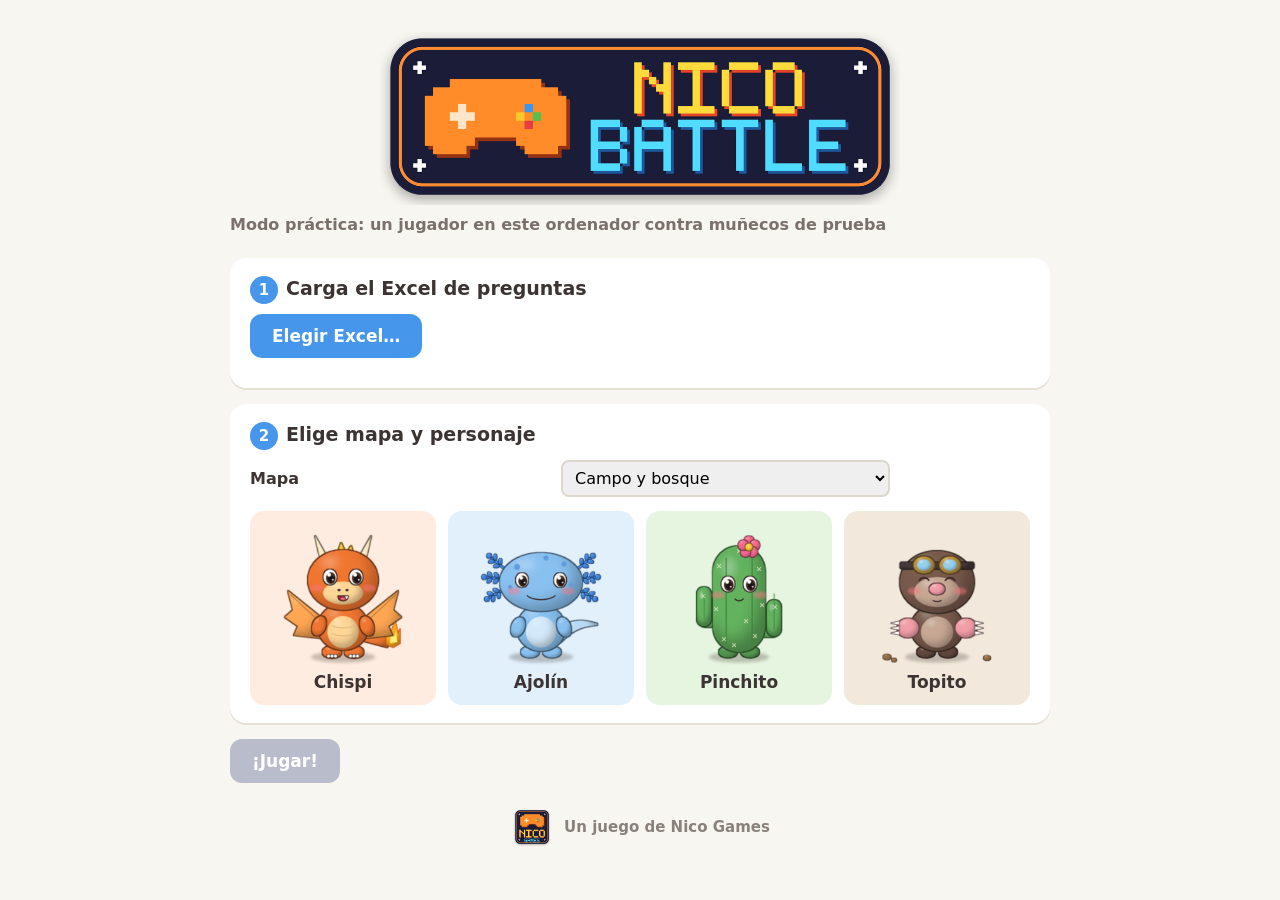
<file: practica.html>
<!doctype html>
<html lang="es">
<head>
<meta charset="utf-8">
<meta name="viewport" content="width=device-width, initial-scale=1">
<title>Nico Battle · Práctica</title>
<link rel="stylesheet" href="css/estilo.css?v=22">
</head>
<body>

<div id="menu" class="pantalla">
  <div class="caja">
    <img src="img/titulo.png?v=22" alt="Nico Battle" class="titulo-juego">
    <p class="sub">Modo práctica: un jugador en este ordenador contra muñecos de prueba</p>
    <div class="paso">
      <h2><span>1</span>Carga el Excel de preguntas</h2>
      <input type="file" id="archivo" accept=".xlsx,.xls" class="oculto">
      <button class="boton" id="botonExcel">Elegir Excel…</button>
      <div id="resumenExcel" class="resumen"></div>
    </div>
    <div class="paso">
      <h2><span>2</span>Elige mapa y personaje</h2>
      <label class="campo en-linea ancho-sel">Mapa<select id="selMapa"></select></label>
      <div class="personajes" id="personajes"></div>
    </div>
    <button class="boton verde" id="botonJugar" disabled>¡Jugar!</button>
    <div class="firma"><img src="img/logo_nico.png?v=22" alt="Logo de Nico">Un juego de Nico Games</div>
  </div>
</div>

<script src="img/sprites_datos.js?v=22"></script>
<script src="js/excel.js?v=22"></script>
<script src="js/ciudad.js?v=22"></script>
<script src="js/mapa.js?v=22"></script>
<script src="js/sprites.js?v=22"></script>
<script src="js/comun.js?v=22"></script>
<script src="js/sonido.js?v=22"></script>
<script src="js/correccion.js?v=22"></script>
<script src="js/peligros.js?v=22"></script>
  <script src="js/motor.js?v=22"></script>
<script src="js/practica.js?v=22"></script>
</body>
</html>
</file>
<file: css/estilo.css>
:root {
  --fondo: #1c203a;
  --barra: #1c203a;
  --texto-suave: #c8cdeb;
  --azul: #4696eb;
  --verde: #3caa5a;
  --ambar: #f0a818;
  --rojo: #e2363f;
  --crema: #f8f6f0;
  --tinta: #3c3432;
}
* { box-sizing: border-box; }
html, body { margin: 0; height: 100%; background: var(--fondo); font-family: "Segoe UI", "DejaVu Sans", Arial, sans-serif; overflow: hidden; }
button { font-family: inherit; cursor: pointer; }
.oculto { display: none !important; }

/* ---------- pantallas de menú ---------- */
.pantalla { position: fixed; inset: 0; overflow: auto; background: var(--crema); color: var(--tinta); }
.pantalla .caja { max-width: 860px; margin: 0 auto; padding: 28px 20px 60px; }
.pantalla .caja.estrecha { max-width: 480px; padding-top: 60px; }
.pantalla .caja.ancha { max-width: 1100px; }
.pantalla h1 { margin: 0 0 4px; font-size: 32px; }
.pantalla .sub { margin: 0 0 24px; color: #7a706c; font-weight: 600; }
.pantalla .pie { text-align: center; color: #7a706c; }
.pantalla .pie a { color: #4a6cb0; }
.error { color: var(--rojo); font-weight: 700; margin-top: 10px; min-height: 1.2em; }
.nota { color: #8a807c; font-size: 14px; margin: 6px 0 0; }
.campo { display: block; font-weight: 700; margin-bottom: 14px; }
.campo input { display: block; width: 100%; margin-top: 6px; padding: 12px 14px; font-size: 20px; border: 2px solid #dcd8ce; border-radius: 12px; font-family: inherit; }
.campo input:focus { outline: none; border-color: var(--azul); }
.campo input.codigo { font-size: 30px; letter-spacing: 8px; text-transform: uppercase; text-align: center; font-weight: 800; }
.campo.en-linea { display: flex; align-items: center; justify-content: space-between; gap: 16px; max-width: 420px; }
.campo.en-linea input { width: 110px; margin: 0; font-size: 18px; padding: 8px 10px; }
.boton.ancho { width: 100%; }
.boton.grande { font-size: 24px; padding: 16px 40px; }
.boton.rojo { background: var(--rojo); }
.lista-sala { display: grid; grid-template-columns: repeat(auto-fill, minmax(130px, 1fr)); gap: 10px; }
.en-sala { background: #f7f5ef; border-radius: 12px; padding: 6px 6px 10px; text-align: center; font-weight: 700; position: relative; overflow-wrap: anywhere; }
.en-sala canvas { width: 80px; height: 80px; display: block; margin: 0 auto 2px; }
.en-sala.yo { box-shadow: 0 0 0 3px var(--azul); }
.en-sala.apagado { opacity: .5; }
.en-sala .expulsar { position: absolute; top: 4px; right: 4px; border: 0; border-radius: 8px; background: #f3d6d8; color: #a8232b; font-size: 12px; font-weight: 700; padding: 3px 7px; }
.cabecera-sala { display: flex; justify-content: space-between; align-items: center; gap: 20px; margin-bottom: 20px; flex-wrap: wrap; }
.cabecera-sala .sub { margin: 0; }
.codigo-grande { font-size: 96px; font-weight: 900; letter-spacing: 14px; color: #2c3150; line-height: 1.1; }
.acciones { display: flex; flex-direction: column; gap: 10px; align-items: stretch; }
.pantalla.oscura { background: var(--fondo); color: #fff; }
.cabecera-panel { display: flex; gap: 40px; align-items: center; margin-bottom: 20px; flex-wrap: wrap; }
.cabecera-panel .acciones { margin-left: auto; }
.etiqueta { color: #9aa2cc; font-weight: 700; font-size: 14px; }
.reloj-grande { font-size: 40px; font-weight: 800; color: #ffe15a; }
.tabla-alumnos { width: 100%; border-collapse: separate; border-spacing: 0 6px; font-size: 17px; }
.tabla-alumnos th { text-align: left; color: #9aa2cc; font-size: 14px; padding: 0 10px; }
.tabla-alumnos td { background: #2a2f52; padding: 6px 10px; font-weight: 700; }
.tabla-alumnos td:first-child { border-radius: 10px 0 0 10px; width: 50px; }
.tabla-alumnos td:last-child { border-radius: 0 10px 10px 0; }
.tabla-alumnos canvas { width: 40px; height: 40px; display: block; }
.mini-vida { position: relative; width: 140px; height: 18px; background: #3c405a; border-radius: 7px; overflow: hidden; }
.mini-vida div { height: 100%; background: #5ac85a; }
.mini-vida span { position: absolute; inset: 0; text-align: center; font-size: 12px; line-height: 18px; color: #fff; }
td.vivo { color: #7be08a; } td.eliminado { color: #ff8a90; } td.desconectado { color: #c8c8d0; }

/* calendario editable y panel del profesor */
.tabla-cal { border-collapse: collapse; margin: 8px 0; }
.tabla-cal th { text-align: left; font-size: 13px; color: #8a807c; padding: 4px 8px; }
.tabla-cal td { padding: 3px 8px; }
.tabla-cal input, .tabla-cal select, .ancho-sel select { font-family: inherit; font-size: 16px; padding: 6px 8px; border: 2px solid #dcd8ce; border-radius: 8px; }
.tabla-cal input { width: 80px; }
.tabla-cal .quitar { border: 0; background: #f3d6d8; color: #a8232b; border-radius: 8px; padding: 6px 10px; font-weight: 700; }
.botones-cal { display: flex; gap: 8px; margin-bottom: 14px; }
.botones-cal .boton { padding: 8px 14px; font-size: 14px; }
.campo.ancho-sel { max-width: 640px; }
.cabecera-panel { gap: 30px; }
.cabecera-panel .acciones.fila { flex-direction: row; flex-wrap: wrap; }
.cabecera-panel .acciones .boton { padding: 10px 16px; font-size: 15px; }
.reloj-grande.lila { color: #cbb8ff; } .reloj-grande.blanco { color: #fff; letter-spacing: 3px; }
#proximoEj { font-size: 30px; }
.caja-ej { background: #2a2f52; border-radius: 12px; padding: 10px 14px; margin-bottom: 14px; display: flex; flex-wrap: wrap; gap: 12px; align-items: center; justify-content: space-between; font-size: 17px; }
.caja-ej .boton { padding: 6px 12px; font-size: 14px; }
.solucion { flex-basis: 100%; background: #fff; color: var(--tinta); border-radius: 10px; padding: 10px 14px; font-size: 15px; }
.solucion pre { white-space: pre-wrap; font-family: inherit; margin: 6px 0 0; }
.panel-dos { display: grid; grid-template-columns: 1fr 260px; gap: 20px; align-items: start; }
.rankings { display: flex; flex-direction: column; gap: 14px; }
.ranking { background: #2a2f52; border-radius: 12px; padding: 10px 14px; }
.ranking.lila { background: #3a3366; }
.ranking h3 { margin: 0 0 6px; font-size: 16px; color: #ffe15a; }
.ranking.lila h3 { color: #cbb8ff; }
.ranking ol { margin: 0; padding-left: 22px; }
.ranking li { padding: 2px 0; font-weight: 700; }
.ranking li b { float: right; }
td.fantasma { color: #cbb8ff; }

/* pantalla final */
.final { max-width: 1260px; margin: 0 auto; padding: 22px 16px 40px; }
.final-titulo { text-align: center; font-size: 40px; margin: 0; }
.final-subtitulo { text-align: center; color: #7a706c; font-weight: 700; margin: 4px 0 18px; }
.final-dos { display: grid; grid-template-columns: 1fr 1fr; gap: 22px; }
@media (max-width: 900px) { .final-dos { grid-template-columns: 1fr; } }
.final-panel { background: #fff3d6; border: 2px solid #ecc76a; border-radius: 22px; padding: 18px 22px; }
.final-panel h2 { text-align: center; margin: 0; color: #9a6a00; text-transform: uppercase; letter-spacing: 1px; font-size: clamp(17px, 2.1vw, 26px); white-space: nowrap; }
.final-panel h2::before, .final-panel h2::after { content: " 👑 "; }
.final-sub { text-align: center; color: #7a706c; font-weight: 700; font-size: 14px; margin: 4px 0 10px; }
.final-panel.oscuro { background: #332e52; border-color: #6c5cc8; color: #fff; }
.final-panel.oscuro h2 { color: #e2d6ff; }
.final-panel.oscuro .final-sub, .final-panel.oscuro .final-pie { color: #b8a8f0; }
.podio { display: flex; justify-content: center; align-items: flex-end; gap: 12px; margin: 6px 0 12px; }
.podio-col, .podio-hueco { width: 31%; text-align: center; }
.podio-col canvas { display: block; margin: 0 auto -6px; }
.podio-bloque { border: 3px solid #fff; border-radius: 12px; padding: 8px 4px; color: #3c3432; }
.p1 .podio-bloque { background: #f5c637; min-height: 160px; }
.p2 .podio-bloque { background: #c3c9d6; min-height: 125px; }
.p3 .podio-bloque { background: #d4884f; min-height: 100px; }
.oscuro .p1 .podio-bloque { background: #cbb8ff; } .oscuro .p2 .podio-bloque { background: #a99ce0; } .oscuro .p3 .podio-bloque { background: #8f7cd0; }
.podio-col.yo .podio-bloque { box-shadow: 0 0 0 4px #e8582a; }
.oscuro .podio-col.yo .podio-bloque { box-shadow: 0 0 0 4px #ffd36a; }
.podio-nombre { font-weight: 800; font-size: 18px; overflow-wrap: anywhere; }
.podio-puntos { font-weight: 900; font-size: 28px; color: #fff; text-shadow: 0 1px 2px rgba(0,0,0,.3); }
.podio-detalle { font-size: 12px; font-weight: 700; color: #4a3a20; }
.podio-pos { font-weight: 800; color: #7a706c; margin-top: 4px; }
.oscuro .podio-pos { color: #b8a8f0; }
.final-lista { display: flex; flex-direction: column; gap: 6px; }
.final-fila { display: flex; align-items: center; gap: 10px; background: #fff; border: 2px solid #eee4cf; border-radius: 10px; padding: 4px 12px; }
.oscuro .final-fila { background: #45406a; border-color: #5a5288; }
.final-fila.yo { border-color: #e8582a; }
.oscuro .final-fila.yo { border-color: #ffd36a; }
.final-fila .pos { width: 24px; font-weight: 800; color: #8a807c; font-size: 18px; }
.oscuro .final-fila .pos { color: #b8a8f0; }
.final-fila .nom { flex: 1; display: flex; flex-direction: column; line-height: 1.15; }
.final-fila .nom small { color: #8a807c; font-weight: 700; }
.oscuro .final-fila .nom small { color: #b8a8f0; }
.final-fila .pts { font-weight: 900; font-size: 20px; }
.final-pie { text-align: center; color: #8a807c; font-size: 13px; font-weight: 700; margin: 12px 0 0; }
.acciones-final { text-align: center; margin-top: 20px; display: flex; gap: 12px; justify-content: center; }

/* cartel encima del juego (eliminado, pausa…) */
#cartel { position: absolute; left: 0; top: 84px; width: 960px; height: 640px; background: rgba(20,22,40,.55); display: flex; align-items: center; justify-content: center; }
.caja-cartel { background: #fff; color: var(--tinta); border-radius: 18px; padding: 26px 30px; max-width: 560px; text-align: center; }
.caja-cartel h2 { margin: 0 0 8px; font-size: 26px; }
.caja-cartel p { margin: 0; font-size: 17px; line-height: 1.4; }
.paso { background: #fff; border-radius: 16px; padding: 18px 20px; margin-bottom: 16px; box-shadow: 0 2px 0 #e6e1d6; }
.paso h2 { margin: 0 0 10px; font-size: 19px; }
.paso h2 span { display: inline-block; width: 28px; height: 28px; line-height: 28px; text-align: center; border-radius: 50%; background: var(--azul); color: #fff; font-size: 15px; margin-right: 8px; }
.boton { border: 0; border-radius: 12px; padding: 12px 22px; font-size: 17px; font-weight: 700; color: #fff; background: var(--azul); }
.boton.verde { background: var(--verde); }
.boton.gris { background: #8a8fa8; }
.boton:disabled { background: #b9bccb; cursor: not-allowed; }
.resumen { margin-top: 12px; font-size: 15px; line-height: 1.5; }
.resumen .ok { color: #2d8a4a; font-weight: 700; }
.resumen .aviso { color: #b06a00; }
.resumen .error { color: var(--rojo); font-weight: 700; margin: 0; }
.personajes { display: grid; grid-template-columns: repeat(4, 1fr); gap: 12px; }
.tarjeta-pj { border: 3px solid transparent; border-radius: 14px; padding: 8px 6px 10px; text-align: center; font-weight: 700; font-size: 17px; color: var(--tinta); }
.tarjeta-pj canvas { width: 100%; max-width: 150px; aspect-ratio: 1; display: block; margin: 0 auto; }
.tarjeta-pj.sel { border-color: var(--azul); box-shadow: 0 0 0 3px #cfe2fb; }
.pj-chispi { background: #ffece0; } .pj-ajolin { background: #e2f0fc; } .pj-pinchito { background: #e6f5e0; } .pj-topito { background: #f2e8dc; }

/* ---------- juego ---------- */
#juego { position: absolute; width: 960px; height: 798px; transform-origin: 0 0; background: var(--fondo); color: #fff; user-select: none; }
#hudArriba { position: absolute; left: 0; top: 0; width: 960px; height: 84px; }
#lienzo { position: absolute; left: 0; top: 84px; width: 960px; height: 640px; display: block; }
#hudAbajo { position: absolute; left: 0; top: 724px; width: 960px; height: 74px; }
#iconoPj { position: absolute; left: 18px; top: 18px; width: 48px; height: 48px; border-radius: 50%; border: 3px solid #ffbe28; background: #eb5a28; }
#nombrePj { position: absolute; left: 80px; top: 10px; font-size: 17px; font-weight: 700; }
#barraVida { position: absolute; left: 80px; top: 40px; width: 220px; height: 20px; border-radius: 8px; background: #3c405a; overflow: hidden; }
#barraVidaRelleno { height: 100%; background: #5ac85a; border-radius: 8px; transition: width .3s, background .3s; }
#textoVida { position: absolute; inset: 0; text-align: center; font-size: 13px; font-weight: 700; line-height: 20px; color: #142814; }
#contador { position: absolute; left: 330px; width: 300px; top: 31px; text-align: center; color: #b4bee6; font-size: 15px; font-weight: 700; }
#botonSonido { position: absolute; left: 662px; top: 24px; width: 40px; height: 36px; border: 0; border-radius: 10px; background: #343a5c; font-size: 18px; line-height: 36px; padding: 0; }
#botonSonido:hover { background: #454c74; }
#luna { position: absolute; left: 730px; top: 14px; width: 56px; height: 56px; }
#textoEjercicio { position: absolute; left: 792px; top: 18px; color: #c8cdeb; font-size: 14px; font-weight: 700; }
#relojEjercicio { position: absolute; left: 792px; top: 36px; color: #ffe15a; font-size: 24px; font-weight: 800; }
#estado { position: absolute; left: 24px; top: 12px; width: 330px; color: var(--texto-suave); font-size: 16px; font-weight: 700; line-height: 22px; }
#estadoAtaque { display: block; font-size: 13px; color: #8f96c0; }
#estadoAtaque.listo { color: #ffd36a; }
.casilla { position: absolute; top: 16px; height: 42px; border-radius: 10px; background: #343a5c; color: #7880aa; font-size: 16px; font-weight: 700; display: flex; align-items: center; justify-content: center; gap: 8px; }
.casilla canvas { filter: grayscale(1) opacity(.5); }
.casilla.on canvas { filter: none; }
#casEscudo { left: 370px; width: 180px; }
#casEscudo.on { background: var(--verde); color: #fff; }
#casPotenciador { left: 560px; width: 180px; }
#casPotenciador.on { background: var(--ambar); color: #fff; }
#botonPregunta { position: absolute; left: 755px; top: 16px; width: 185px; height: 42px; border: 0; border-radius: 10px; background: var(--azul); color: #fff; font-size: 15px; font-weight: 700; white-space: nowrap; padding: 0 6px; letter-spacing: -0.2px; }
#botonPregunta:disabled { background: #343a5c; color: #7880aa; cursor: default; }

/* panel de pregunta */
#panelPregunta { position: absolute; left: 40px; right: 40px; bottom: 90px; background: #fff; color: var(--tinta); border-radius: 18px; padding: 18px 22px 16px; box-shadow: 0 10px 30px rgba(0,0,0,.35); }
#panelPregunta .cabecera { display: flex; justify-content: space-between; align-items: center; margin-bottom: 8px; color: #8a807c; font-size: 14px; font-weight: 700; }
#panelPregunta .cabecera button { border: 0; background: #eef0f6; color: #5a6080; border-radius: 8px; padding: 5px 10px; font-weight: 700; font-size: 13px; }
#textoPregunta { font-size: 21px; font-weight: 700; margin: 0 0 14px; line-height: 1.3; }
#opciones { display: grid; grid-template-columns: 1fr 1fr; gap: 8px; }
.opcion { text-align: left; border: 2px solid #e2e4ee; background: #f7f8fc; border-radius: 12px; padding: 10px 12px; font-size: 16px; color: var(--tinta); display: flex; gap: 10px; align-items: flex-start; line-height: 1.3; }
.opcion b { flex: 0 0 26px; height: 26px; border-radius: 50%; background: #dfe6f7; color: #3a64b0; text-align: center; line-height: 26px; font-size: 14px; }
.opcion:hover:not(:disabled) { border-color: var(--azul); background: #eef5ff; }
.opcion:disabled { cursor: default; }
#opciones.leyendo .opcion { opacity: 0.45; cursor: wait; }
#botonSeguir:disabled { opacity: 0.6; cursor: wait; }
.opcion.correcta { border-color: var(--verde); background: #e6f6ea; }
.opcion.correcta b { background: var(--verde); color: #fff; }
.opcion.fallada { border-color: var(--rojo); background: #fdecee; }
.opcion.fallada b { background: var(--rojo); color: #fff; }
#resultado { margin-top: 12px; padding: 12px 14px; border-radius: 12px; font-size: 16px; line-height: 1.4; display: flex; gap: 14px; align-items: center; }
#resultado.bien { background: #e6f6ea; }
#resultado.mal { background: #fdecee; }
#resultado .txt { flex: 1; }
#resultado .titulo { font-weight: 800; font-size: 18px; display: block; margin-bottom: 2px; }
#resultado.bien .titulo { color: #2d8a4a; } #resultado.mal .titulo { color: #c42a33; }

/* panel de ejercicio grande (tapa el mapa) */
#panelEjercicio { position: absolute; left: 24px; right: 24px; top: 96px; bottom: 86px; background: #fff; color: var(--tinta); border-radius: 18px; padding: 14px 22px 14px; box-shadow: 0 10px 30px rgba(0,0,0,.35); display: flex; flex-direction: column; gap: 8px; }
#panelEjercicio .cabecera { display: flex; justify-content: space-between; align-items: center; }
#ejTitulo { font-size: 19px; font-weight: 800; color: #5a3ca8; }
#panelEjercicio .cabecera button { border: 0; background: #eef0f6; color: #5a6080; border-radius: 8px; padding: 5px 10px; font-weight: 700; font-size: 13px; }
#ejAviso { font-size: 14px; font-weight: 700; color: #8a807c; }
#ejEnunciado { flex: 1; overflow: auto; background: #f8f6f0; border-radius: 12px; padding: 8px 16px; font-size: 15.5px; line-height: 1.45; user-select: text; }
#ejEnunciado p { margin: 6px 0; }
#ejEnunciado ul { margin: 4px 0 8px; padding-left: 22px; }
#ejEnunciado li { margin: 1px 0; }
#ejFormato { font-size: 14px; color: #6a6260; }
#ejFormato:empty { display: none; }
#ejCampos { display: flex; gap: 12px; flex-wrap: wrap; }
.ej-campo { display: flex; flex-direction: column; font-weight: 700; font-size: 14px; flex: 1 1 160px; }
.ej-campo.corto { flex: 0 0 120px; }
.ej-campo.largo { flex: 3 1 300px; }
.ej-campo input { margin-top: 4px; padding: 9px 12px; font-size: 18px; border: 2px solid #dcd8ce; border-radius: 10px; font-family: inherit; }
.ej-campo input:focus { outline: none; border-color: var(--azul); }
.ej-pie { display: flex; align-items: center; gap: 12px; }
#ejMensaje { flex: 1; font-weight: 700; font-size: 15px; }
#ejMensaje.mal { color: #c42a33; } #ejMensaje.bien { color: #2d8a4a; }
#ejSaltarTexto { color: #8a807c; font-size: 14px; font-weight: 600; }
.ej-pie .boton { padding: 10px 20px; font-size: 16px; }

/* avisos */
#avisos { position: absolute; left: 0; right: 0; top: 100px; display: flex; flex-direction: column; align-items: center; gap: 6px; pointer-events: none; }
.aviso-flotante { background: rgba(28,32,58,.92); color: #fff; padding: 10px 18px; border-radius: 12px; font-weight: 700; font-size: 17px; animation: aparece .25s ease-out; }
@keyframes aparece { from { transform: translateY(-8px); opacity: 0; } }

/* herramientas de prueba */
#pruebas { position: absolute; left: 8px; top: 92px; z-index: 5; font-size: 14px; }
#pruebas > button { border: 0; border-radius: 10px; padding: 6px 12px; background: #fff3c4; color: #6a5200; font-weight: 700; opacity: .9; }
#pruebasMenu { position: absolute; top: 36px; left: 0; width: 330px; background: #fff; border-radius: 12px; padding: 10px; display: flex; flex-direction: column; gap: 6px; box-shadow: 0 6px 20px rgba(0,0,0,.35); }
#pruebasMenu button { border: 0; border-radius: 8px; padding: 7px 10px; background: #eef0f6; color: #2c3150; font-weight: 600; text-align: left; }
#pruebasMenu button:hover { background: #dfe6f7; }
#pruebasMenu .nota { color: #8a807c; font-size: 12px; max-width: 230px; }

/* título del juego y firma de Nico */
.titulo-juego { display: block; width: 100%; max-width: 520px; margin: 0 auto 10px; }
.titulo-juego.izquierda { margin: 0 0 10px; max-width: 420px; }
.firma { display: flex; align-items: center; justify-content: center; gap: 10px; margin-top: 22px; color: #8a807c; font-weight: 700; font-size: 15px; }
.firma img { width: 44px; height: 44px; }
.pantalla.oscura .firma { color: #9aa2cc; }
</file>
